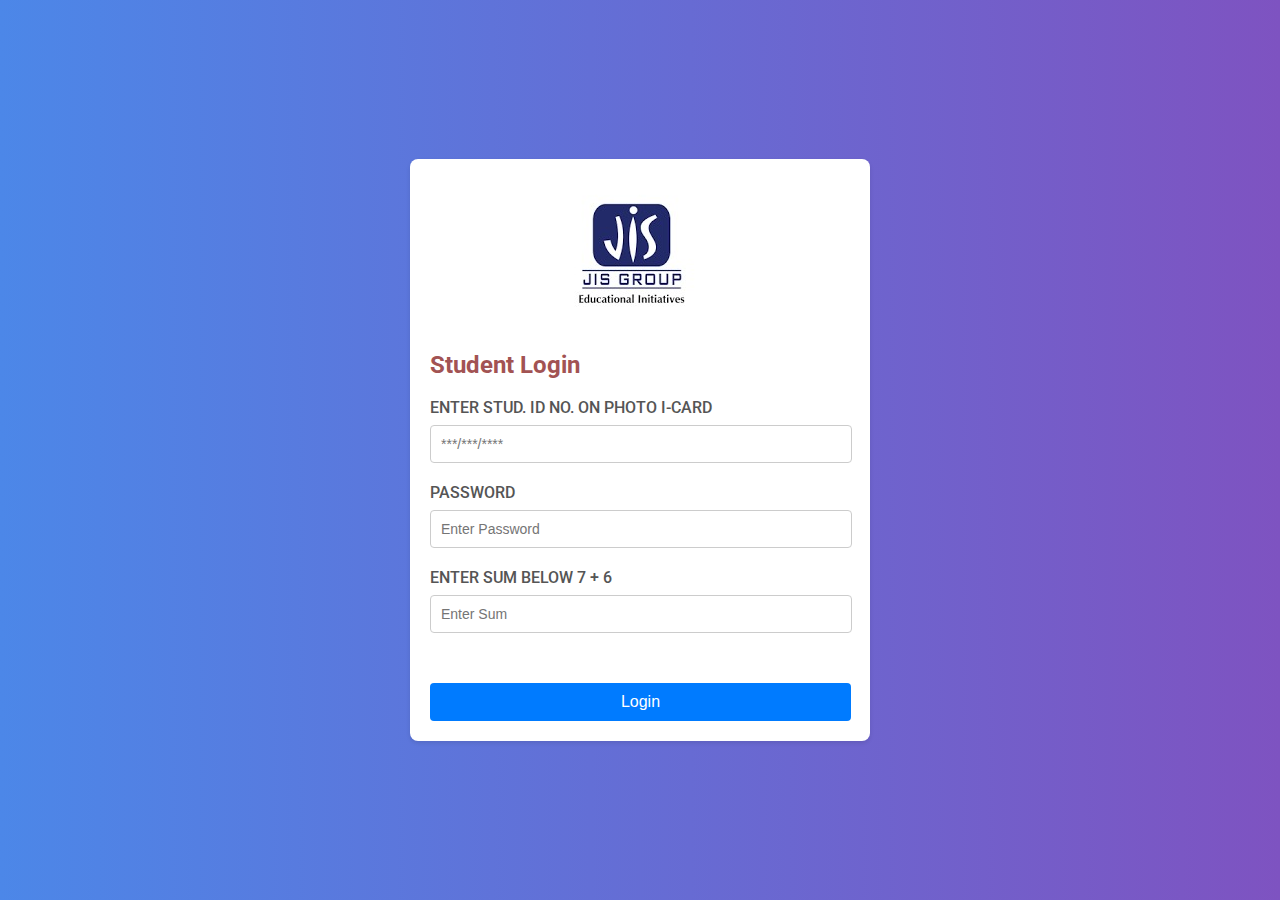
<file: index.html>
<!DOCTYPE html>
<html lang="en">
<head>
  <meta charset="UTF-8">
  <meta name="viewport" content="width=device-width, initial-scale=1.0">
  <title>Student Login</title>
  <link rel="stylesheet" href="login.css">
</head>
<body>
  <div class="container">
    <div class="login-box">
      <div class="logo">
        <img src="JIS-logo.jpg" alt="JIS Group Educational Initiatives">
      </div>
      <h2>Student Login</h2>
      <form id="login-form">
        <div class="form-group">
          <label for="student-id">ENTER STUD. ID NO. ON PHOTO I-CARD</label>
          <input type="text" id="student-id" placeholder="***/***/****">
        </div>
        <div class="form-group">
          <label for="password">PASSWORD</label>
          <input type="password" id="password" placeholder="Enter Password">
        </div>
        <div class="form-group">
          <label for="captcha" id="captcha-label">ENTER SUM BELOW</label>
          <input type="text" id="captcha" placeholder="Enter Sum" class="captcha3">
        </div>
        <button type="submit" class="btn">Login</button>
      </form>
    </div>
  </div>
  <script src="index.js"></script>


</body>
</html>
</file>
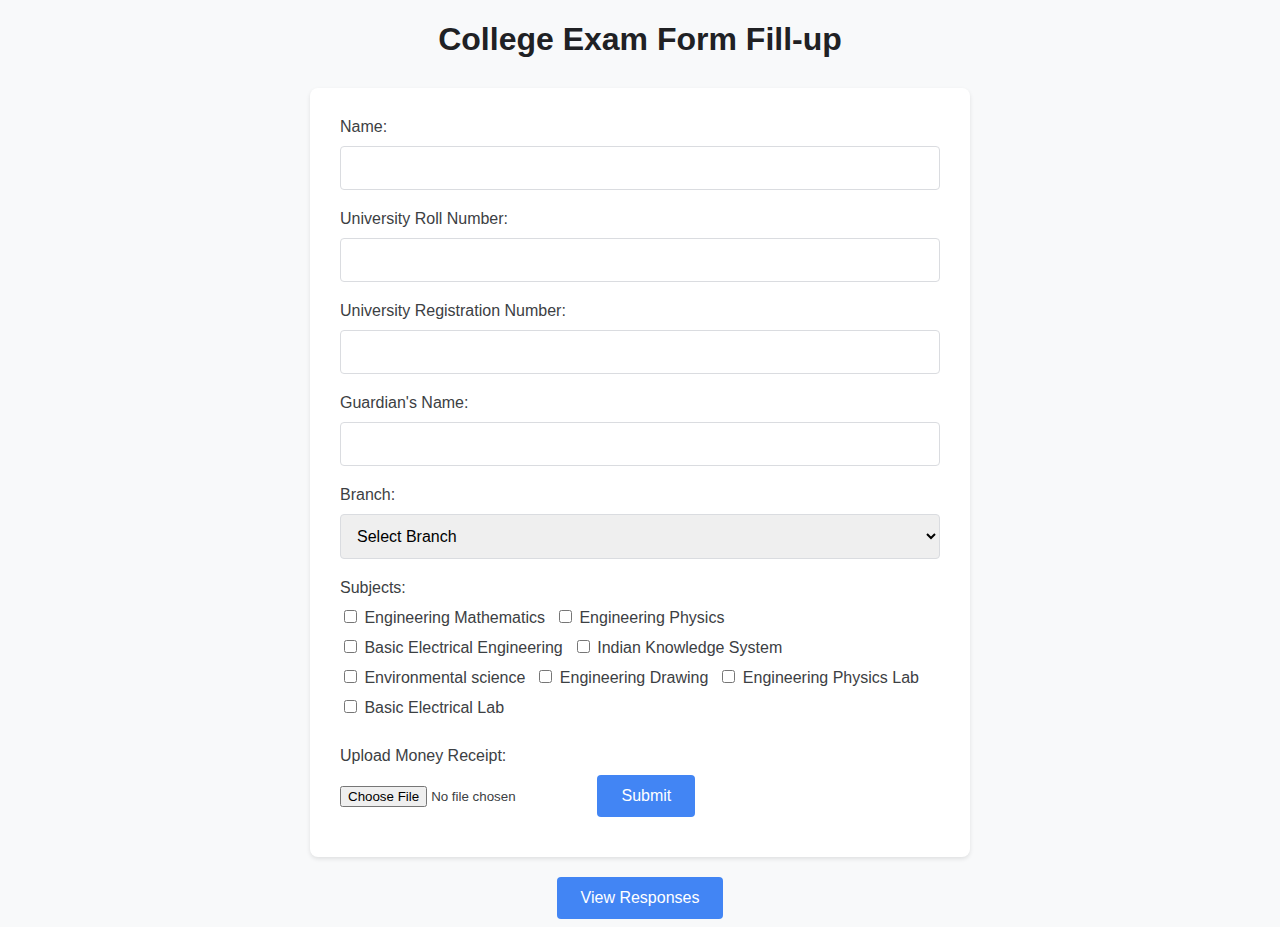
<file: formfill.html>
<!DOCTYPE html>
<html>
<head>
  <title>College Exam Form Fill-up</title>
  <link rel="stylesheet" href="form.css">
</head>
<body>
    <h1>College Exam Form Fill-up</h1>
    <form id="exam-form"> <!-- Added id="exam-form" for targeting in JavaScript -->
      <label for="name">Name:</label>
      <input type="text" id="name" name="name" required>
  
      <label for="university-roll">University Roll Number:</label> <!-- Added University Roll Number field -->
      <input type="text" id="university-roll" name="university-roll" required>
  
      <label for="university-reg">University Registration Number:</label> <!-- Added University Registration Number field -->
      <input type="text" id="university-reg" name="university-reg" required>
  
      <label for="guardian-name">Guardian's Name:</label> <!-- Added Guardian's Name field -->
      <input type="text" id="guardian-name" name="guardian-name" required>
  
      <label for="branch">Branch:</label>
      <select id="branch" name="branch" required>
        <option value="">Select Branch</option>
        <option value="CSE">Computer Science and Engineering</option>
        <option value="ECE">Electronics and Communication Engineering</option>
        <option value="ME">Mechanical Engineering</option>
        <option value="CE">Civil Engineering</option>
      </select>
        <label>Subjects:</label>
    <div class="subjects-container">
      <label><input type="checkbox" name="subjects[]" value="Engineering Mathematics"> Engineering Mathematics</label>
      <label><input type="checkbox" name="subjects[]" value="Engineering Physics"> Engineering Physics</label>
      <label><input type="checkbox" name="subjects[]" value="Basic Electrical Engineering"> Basic Electrical Engineering</label>
      <label><input type="checkbox" name="subjects[]" value="Indian Knowledge System"> Indian Knowledge System</label>
      <label><input type="checkbox" name="subjects[]" value="Environmental science"> Environmental science</label>
      <label><input type="checkbox" name="subjects[]" value="Engineering Drawing"> Engineering Drawing</label>
      <label><input type="checkbox" name="subjects[]" value="Engineering Physics Lab"> Engineering Physics Lab</label>
      <label><input type="checkbox" name="subjects[]" value="Basic Electrical Lab"> Basic Electrical Lab</label>
    </div>
      </div>
  
      <label for="receipt">Upload Money Receipt:</label>
      <input type="file" id="receipt" name="receipt" accept="image/*" required>
  
      <input type="submit" value="Submit">
    </form>
  
    <button id="view-responses-btn">View Responses</button>
  
    <!-- Modal for displaying responses -->
    <div id="response-modal" class="modal">
      <div class="modal-content">
        <span class="close">&times;</span>
        <h2>Responses</h2>
        <ul id="response-list"></ul>
      </div>
    </div>

  <script src="formfill.js"></script>
  <script>
    function saveResponsesToLocalStorage() {
      let userId = localStorage.getItem('userId');
      if (!userId) {
        userId = generateUniqueId();
        localStorage.setItem('userId', userId);
      }
      localStorage.setItem(`responses-${userId}`, JSON.stringify(responses));
    }
    
    function generateUniqueId() {
      return 'xxxxxxxx-xxxx-4xxx-yxxx-xxxxxxxxxxxx'.replace(/[xy]/g, function(c) {
        var r = Math.random() * 16 | 0, v = c == 'x' ? r : (r & 0x3 | 0x8);
        return v.toString(16);
      });
    }
  </script>

</body>
</html>
</file>
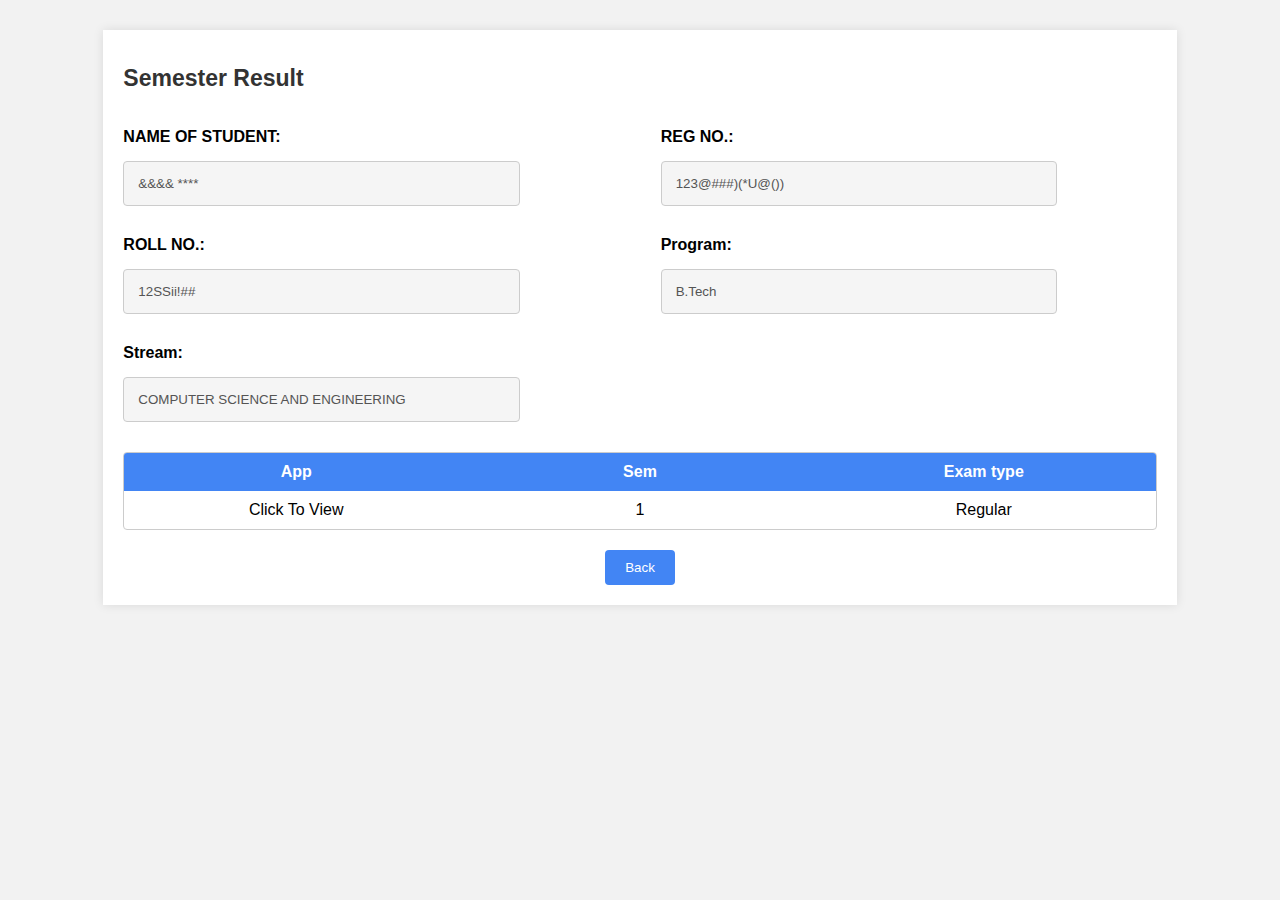
<file: result.html>
<!DOCTYPE html>
<html lang="en">
<head>
    <meta charset="UTF-8">
    <meta name="viewport" content="width=device-width, initial-scale=1.0">
    <title>Semester Result</title>
    <link rel="stylesheet" href="exam.css">
</head>
<body>
    <div class="container">
        <h1>Semester Result</h1>
        <div class="student-details">
            <div class="detail">
                <label>NAME OF STUDENT:</label>
                <input type="text" value="&&&& ****" disabled>
            </div>
            <div class="detail">
                <label>REG NO.:</label>
                <input type="text" value="123@###)(*U@())" disabled>
            </div>
            <div class="detail">
                <label>ROLL NO.:</label>
                <input type="text" value="12SSii!##" disabled>
            </div>
            <div class="detail">
                <label>Program:</label>
                <input type="text" value="B.Tech" disabled>
            </div>
            <div class="detail">
                <label>Stream:</label>
                <input type="text" value="COMPUTER SCIENCE AND ENGINEERING" disabled>
            </div>
        </div>
        <div class="result-table">
            <div class="table-row">
                <div class="cell">App</div>
                <div class="cell">Sem</div>
                <div class="cell">Exam type</div>
            </div>
            <div class="table-row" id="resultRow">
                <div class="cell view-btn">Click To View</div>
                <div class="cell">1</div>
                <div class="cell">Regular</div>
            </div>
        </div>
        <button class="back-btn" onclick="goBack()">Back</button>
    </div>

    <script>
        function goBack() {
            window.history.back();
        }

        document.addEventListener('DOMContentLoaded', function() {
            const viewBtn = document.querySelector('.view-btn');
            const resultRow = document.getElementById('resultRow');

            viewBtn.addEventListener('click', () => {
                const resultTable = `
                    <div class="result-table">
                        <div class="table-row">
                            <div class="cell">Course Code</div>
                            <div class="cell">Course Name</div>
                            <div class="cell">Letter Grade</div>
                            <div class="cell">Grade Point</div>
                            <div class="cell">Credit</div>
                            <div class="cell">Credit Point</div>
                        </div>
                        <!-- Add more rows as needed -->
                        <div class="table-row">
                            <div class="cell">CH(CS)101</div>
                            <div class="cell">Engineering Chemistry</div>
                            <div class="cell">A</div>
                            <div class="cell">8.0</div>
                            <div class="cell">2.0</div>
                            <div class="cell">16.0</div>
                        </div>
                        <!-- Add more rows as needed -->
                        <div class="table-row">
                            <div class="cell">M(CS)101</div>
                            <div class="cell">Engineering Mathematics</div>
                            <div class="cell">E</div>
                            <div class="cell">9.0</div>
                            <div class="cell">2.0</div>
                            <div class="cell">24.0</div>
                        </div>
                        <div class="table-row">
                            <div class="cell">CS101</div>
                            <div class="cell">Programming for Problem Solving</div>
                            <div class="cell">E</div>
                            <div class="cell">9.0</div>
                            <div class="cell">2.0</div>
                            <div class="cell">24.0</div>
                        </div>
                        <div class="table-row">
                            <div class="cell">HU101</div>
                            <div class="cell">Proffessional Communication</div>
                            <div class="cell">A</div>
                            <div class="cell">8.0</div>
                            <div class="cell">2.0</div>
                            <div class="cell">18.0</div>
                        </div>
                        <!-- Add more rows as needed -->
                        <div class="table-row">
                            <div class="cell">HU102</div>
                            <div class="cell">Values And Ethics</div>
                            <div class="cell">A</div>
                            <div class="cell">8.0</div>
                            <div class="cell">2.0</div>
                            <div class="cell">18.0</div>
                        </div>
                        <!-- Add more rows as needed -->
                        <div class="table-row">
                            <div class="cell">HU103</div>
                            <div class="cell">Indian Constitution</div>
                            <div class="cell">A</div>
                            <div class="cell">8.0</div>
                            <div class="cell">2.0</div>
                            <div class="cell">16.0</div>
                        </div>
                        <div class="table-row">
                            <div class="cell">ME(CS)101</div>
                            <div class="cell">Engineering Workshop And Manufacturing Lab</div>
                            <div class="cell">O</div>
                            <div class="cell">10.0</div>
                            <div class="cell">1.5</div>
                            <div class="cell">24.0</div>
                        </div>
                        <!-- Add more rows as needed -->
                        <div class="table-row">
                            <div class="cell">HU191</div>
                            <div class="cell">Proffessional Communication Lab</div>
                            <div class="cell">A</div>
                            <div class="cell">8.0</div>
                            <div class="cell">2.0</div>
                            <div class="cell">16.0</div>
                        </div>
                        <!-- Add more rows as needed -->
                    </div>
                `;

                // Create a new div for Container-2
                const container2Div = document.createElement('div');
                container2Div.id = 'Container-2';
                container2Div.innerHTML = resultTable;

                // Append the result table to Container-2
                document.body.appendChild(container2Div);

                // Hide the result row
                resultRow.style.display = 'none';
            });
        });


    </script>
</body>
</html>
</file>
<file: login.css>
@import url('https://fonts.googleapis.com/css2?family=Roboto:wght@400;500&display=swap');

body {
    font-family: 'Roboto', sans-serif;
    background: linear-gradient(to right, #4c87e8, #7e53c1);
    display: flex;
    justify-content: center;
    align-items: center;
    height: 100vh;
    margin: 0;
}

.container {
    background-color: #ffffff;
    border-radius: 8px;
    box-shadow: 0 2px 4px rgba(0, 0, 0, 0.1);
    padding: 20px;
    max-width: 420px;
    width: 100%;
}

.login-box {
    max-width: 400px;
    text-align: center;
}

.logo img {
    max-width: 200px;
    height: auto;
}

h2 {
    margin-top: 20px;
    color: rgb(162 83 83);
    text-align: left;
}

.form-group {
    margin-bottom: 20px;
    text-align: left;
}

.label1{
    display: block;
    font-weight: 500;
    margin-bottom: 8px;
    color: rgb(162 83 83);
}

label {
    display: block;
    font-weight: 500;
    margin-bottom: 8px;
    color: #555555;
}

input {
    width: 100%;
    padding: 10px;
    border: 1px solid #cccccc;
    border-radius: 4px;
    font-size: 14px;
}

.btn {
    background-color: #007bff;
    color: #ffffff;
    border: none;
    padding: 10px 20px;
    border-radius: 4px;
    cursor: pointer;
    font-size: 16px;
    margin-top: 30px;
    width: 421px;
}

.btn:hover {
    background-color: #0056b3;
}

.captcha-group {
    display: flex;
    flex-direction: column;
    align-items: flex-start;
}

.captcha-container {
    display: flex;
    align-items: center;
    width: 100%;
}

.captcha-input {
    flex: 1;
    margin-right: 10px;
}

.captcha-sum {
    font-weight: bold;
    color: #A52A2A;
}

@media (max-width: 480px) {
    .container {
        padding: 20px;
        width: 80%;
    }

    .logo img {
        max-width: 150px;
    }

    h2 {
        font-size: 18px;
    }

    .btn {
        font-size: 14px;
        width: 320px;
    }
    input{
        width: 90%;
    }
}
</file>
<file: form.css>
/* General Styles */
.modal {
  display: none;
  position: fixed;
  z-index: 1;
  left: 0;
  top: 0;
  width: 100%;
  height: 100%;
  overflow: auto;
  background-color: rgba(0, 0, 0, 0.4);
}

.modal-content {
  background-color: #fefefe;
  margin: 15% auto;
  padding: 20px;
  border: 1px solid #888;
  width: 80%;
  max-height: 80%;
  overflow-y: auto;
}

.close {
  color: #aaa;
  float: right;
  font-size: 28px;
  font-weight: bold;
}

.close:hover,
.close:focus {
  color: black;
  text-decoration: none;
  cursor: pointer;
}

#response-list {
  list-style-type: none;
  padding: 0;
}

#response-list li {
  margin-bottom: 20px;
  border: 1px solid #dadce0;
  border-radius: 4px;
  padding: 10px;
}

#response-list li ul {
  margin-top: 10px;
  padding-left: 20px;
}

body {
  font-family: 'Google Sans', Arial, sans-serif;
  background-color: #f8f9fa;
  color: #3c4043;
}

h1 {
  text-align: center;
  color: #202124;
  margin-bottom: 30px;
}

form {
  max-width: 600px;
  margin: 0 auto;
  padding: 30px;
  background-color: #fff;
  border-radius: 8px;
  box-shadow: 0 2px 4px rgba(0, 0, 0, 0.1);
}

label {
  display: block;
  margin-bottom: 10px;
  font-weight: 500;
}

input[type="text"],
select {
  width: 100%;
  padding: 12px;
  border: 1px solid #dadce0;
  border-radius: 4px;
  box-sizing: border-box;
  margin-bottom: 20px;
  font-size: 16px;
}

input[type="submit"] {
  background-color: #4285f4;
  color: white;
  padding: 12px 24px;
  border: none;
  border-radius: 4px;
  cursor: pointer;
  font-size: 16px;
  transition: background-color 0.3s ease;
}

input[type="submit"]:hover {
  background-color: #1a73e8;
}

input[type="file"] {
  margin-bottom: 20px;
}

.subjects-container {
  margin-bottom: 20px;
  display: flex;
  flex-wrap: wrap;
}

.subjects-container label {
  margin-right: 10px;
}

#view-responses-btn {
  display: block;
  margin: 20px auto 0;
  background-color: #4285f4;
  color: white;
  padding: 12px 24px;
  border: none;
  border-radius: 4px;
  cursor: pointer;
  font-size: 16px;
  transition: background-color 0.3s ease;
}

#view-responses-btn:hover {
  background-color: #1a73e8;
}

/* Responsive Styles */
@media (max-width: 767px) {
  form {
    padding: 15px;
  }

  input[type="text"],
  select {
    font-size: 14px;
    padding: 10px;
  }

  input[type="submit"],
  #view-responses-btn {
    font-size: 14px;
    padding: 10px 20px;
  }

  .subjects-container label {
    margin-right: 5px;
    font-size: 14px;
  }

  .modal-content {
    width: 90%;
    margin: 30% auto;
  }
}
</file>
<file: exam.css>
body {
    font-family: Arial, sans-serif;
    margin: 0;
    padding: 20px;
    background-color: #f2f2f2;
}

.container {
    width: 83.333%;
    margin: 10px auto 0; /* Added 10px margin from the top */
    background-color: #fff;
    padding: 20px;
    box-shadow: 0 0 10px rgba(0, 0, 0, 0.1);
}

h1 {
    font-size: 23px;
    color: #333;
}

.student-details {
    display: flex;
    flex-wrap: wrap;
    justify-content: space-between;
    margin-bottom: 20px;
}

.detail {
    flex: 0 0 48%;
    margin-bottom: 10px;
}

.detail label {
    display: block;
    font-weight: bold;
    margin-bottom: 15px;
    margin-top: 20px;
}

.detail input {
    width: 80%;
    padding: 14px;
    border: 1px solid #ccc;
    border-radius: 4px;
    box-sizing: border-box;
    background-color: #f5f5f5;
}

.table-row1{
    display: flex;
}

.result-table {
    border: 1px solid #ccc;
    border-radius: 4px;
    overflow: hidden;
    margin-bottom: 20px;
}

.table-row {
    display: flex;
}

.cell {
    padding: 10px;
    flex: 1;
    text-align: center;
}

.table-row:nth-child(odd) .cell {
    background-color: #f2f2f2;
}

.table-row:first-child .cell {
    background-color: #4285f4;
    color: #fff;
    font-weight: bold;
}

.back-btn {
    display: block;
    margin: 0 auto;
    padding: 10px 20px;
    background-color: #4285f4;
    color: #fff;
    border: none;
    border-radius: 4px;
    cursor: pointer;
}

.back-btn:hover {
    background-color: #3367d6;
}

.result-container {
    margin-top: 10px; /* Added 10px margin from the top */
}

/* Existing CSS remains unchanged */

/* Media query for smaller screens */
@media only screen and (max-width: 600px) {
    /* Center modal content */
    .modal-content {
      margin: 10% auto;
      width: 90%;
    }
  
    /* Center form */
    form {
      padding: 20px;
    }
  
    /* Adjust button margin */
    #view-responses-btn {
      margin-top: 10px;
    }
  }
  

@media (max-width: 767px) {
    .container {
      padding: 10px;
    }
  
    h1 {
      font-size: 20px;
      text-align: center;
    }
  
    .student-details {
      flex-direction: column;
    }
  
    .detail {
      flex: 0 0 100%;
      margin-left: ;
    }
  
    .detail label {
      margin-top: 15px;
    }
  
    .detail input {
      padding: 12px;
      font-size: 16px;
    }
  
    .result-table {
      font-size: 14px;
      width: 650px;
    }
  
    .cell {
      padding: 8px;
    }
  
    .back-btn {
      padding: 12px 20px;
      font-size: 16px;
    }
  }
</file>
